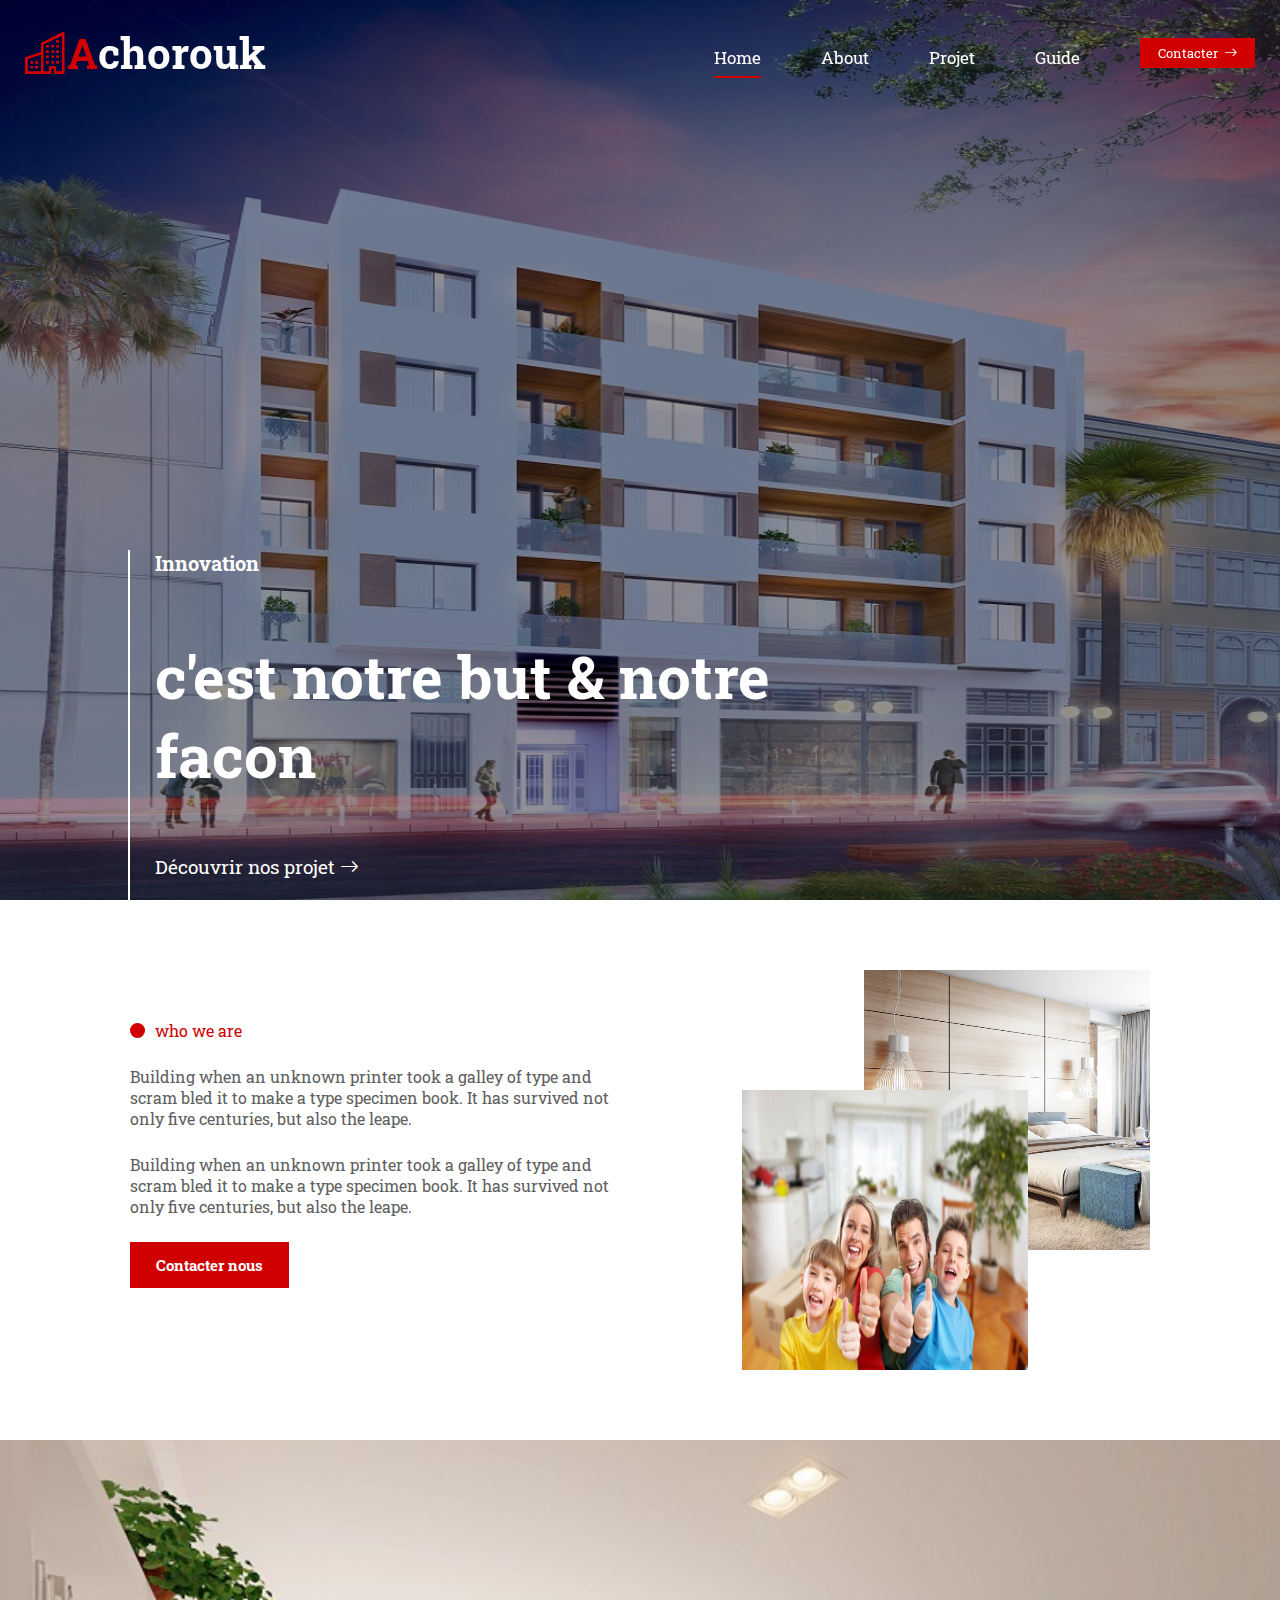
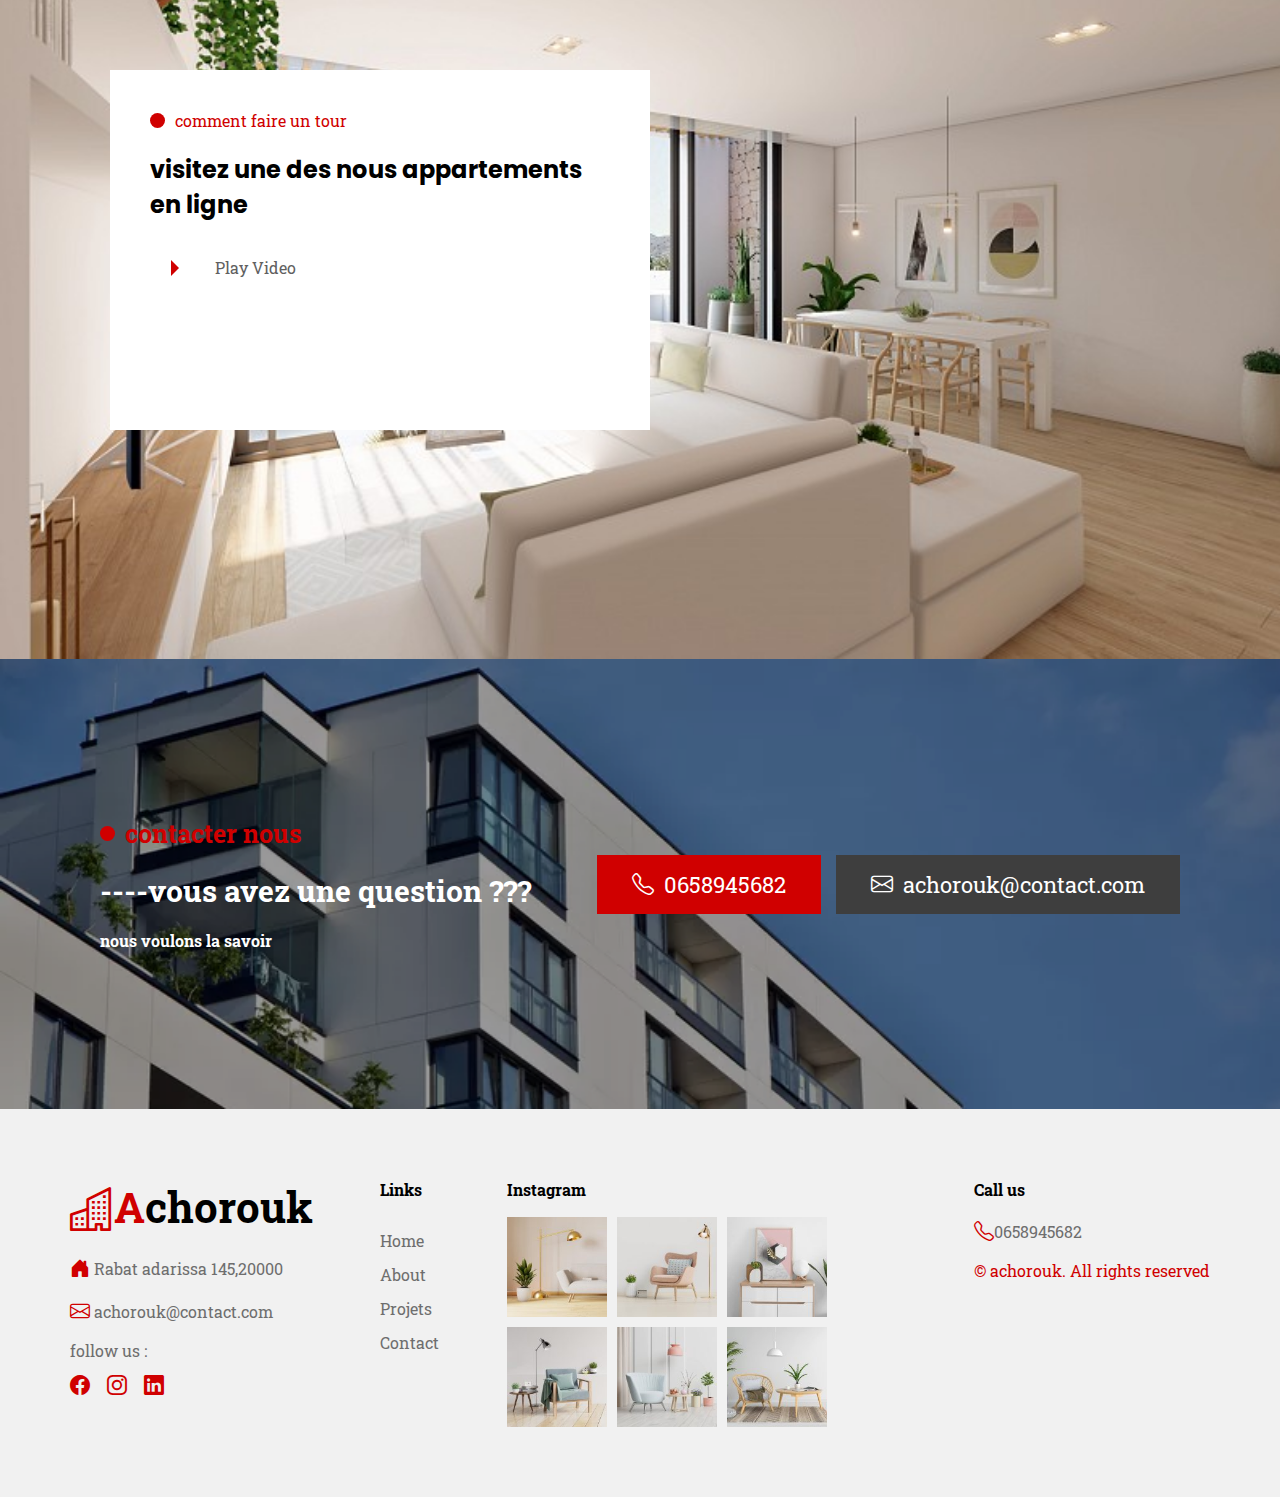
<file: index.html>
<!DOCTYPE html>
<html lang="en">
<head>
    <meta charset="UTF-8">
    <meta http-equiv="X-UA-Compatible" content="IE=edge">
    <meta name="viewport" content="width=device-width, initial-scale=1.0">
    <link rel="stylesheet" href="style.css">
    <script src="https://code.jquery.com/jquery-3.6.4.js" integrity="sha256-a9jBBRygX1Bh5lt8GZjXDzyOB+bWve9EiO7tROUtj/E=" crossorigin="anonymous"></script>
    <link rel="stylesheet" href="https://cdn.jsdelivr.net/npm/bootstrap-icons@1.10.4/font/bootstrap-icons.css">
    <link href="https://cdn.jsdelivr.net/npm/bootstrap@5.3.0-alpha3/dist/css/bootstrap.min.css" rel="stylesheet" integrity="sha384-KK94CHFLLe+nY2dmCWGMq91rCGa5gtU4mk92HdvYe+M/SXH301p5ILy+dN9+nJOZ" crossorigin="anonymous">
    <title>Home page</title>
</head>
<body>
    <section class="section section1">
        <header class="shadow">
            <i id="list_navbar" class="bi bi-list"></i>
            <i id="close_navbar" class="bi bi-x-lg"></i>
            <h2 id="logo"><i  class="bi logo_title bi-buildings"></i><span class="logo_title">A</span>chorouk</h2>
            <nav>
                <ul>
                    <li class="active"><a class="link_nav" href="index.html">Home</a></li>
                    <li class="link_nav"><a class="link_nav" href="about.html">About</a></li>
                    <li><a class="link_nav" href="projets.html">Projet</a></li>
                    <li><a class="link_nav" href="guide.html">Guide</a></li>
                </ul>
                <ul id="for_responsive_navbar">
                    <li class="active"><a class="link_nav" href="index.html">Home</a></li>
                    <li class="link_nav"><a class="link_nav" href="about.html">About</a></li>
                    <li><a class="link_nav" href="projets.html">Projet</a></li>
                    <li><a class="link_nav" href="guide.html">Guide</a></li>
                    <li><a class="link_nav" href="contact.html">Contact</a></li>
                </ul>
                <a  href="contact.html"><button id="contactBtn">Contacter <i class="bi bi-arrow-right"></i></button></a>
            </nav>
        </header>
        <div class="section1_content">
            <img src="imgs/back4.jpg"/>
            <div>
                <span class="title">Innovation</span>
                <h2 class="description">c'est notre but & notre facon</h2>
                <a class="link_projets" href="projets.html"><span>Découvrir nos projet</span><i class="bi bi-arrow-right"></i></a>
            </div>
        </div>
        <div class="section1_content">
            <img src="imgs/back2.jpg"/>
            <div>
                <span class="title">Confort</span>
                <h2 class="description">Votre confort est notre priorité</h2>
                <a class="link_projets" href="projets.html"><span>Découvrir nos projet</span><i class="bi bi-arrow-right"></i></a>
            </div>
        </div>
        <div class="section1_content">
            <img src="imgs/back3.webp"/>
            <div>
                <span class="title">Responsabilité</span>
                <h2 class="description">Votre confort est notre responsabilité</h2>
                <a class="link_projets"  href="projets.html"><span>Découvrir nos projet</span><i class="bi bi-arrow-right"></i></a>
            </div>
        </div>
    </section>
    <section class="section section2">
        <div class="left">
            <div class="title_paragraph"><div class="circle"></div> who we are</div>
            <p>
                Building when an unknown printer took a galley of type and scram bled it to make 
                a type specimen book.
                It has survived not only five centuries, but also the leape.
            </p>
            <p>
                Building when an unknown printer took a galley of type and scram bled it to make 
                a type specimen book.
                It has survived not only five centuries, but also the leape.
            </p>
            <a href="projets.html">Contacter nous</a>
        </div>
        <div class="right">
              <img src="imgs/inner_image_01.jpg" />
              <img  src="imgs/family2.jpg">
        </div>
    </section>
    <section class="section section3">    
        <i id="close_video" class="bi bi-x-lg"></i>
        <iframe id="video" src="https://www.youtube.com/embed/UFdxbgAruzE" ></iframe>
         <div class="box">
            <div class="title_paragraph"><div class="circle"></div> comment faire un tour</div> <br>
            <h2>visitez une des nous appartements en ligne</h2> <br>
            <div id="youtube_video" class="youtube_video">
                <div class="icon shadow"></div>
                <span>Play Video</span>
            </div>
         </div>
    </section>
    <section class="section section4">
         <div class="left">
            <div style="font-weight:bold; font-size:25px;" class="title_paragraph"><div class="circle"></div> contacter nous</div> <br>
            <h3>----vous avez une question ???</h3>
            <strong>nous voulons la savoir </strong>
         </div>
         <div class="right">
              <div><i class="bi bi-telephone"></i><span>0658945682</span></div>
              <div><i class="bi bi-envelope"></i><span>achorouk@contact.com</span></div>
         </div>
    </section>
    <section class="section section5">
        <div class="section5_part">
            <h2 id="logo"><i  class="bi logo_title bi-buildings"></i><span class="logo_title">A</span class="text-danger">chorouk</h2>
            <div>
                <i class="bi bi-house-door-fill"></i> <span>Rabat adarissa 145,20000</span>
            </div>
            <div>
                <i class="bi bi-envelope"></i> <span>achorouk@contact.com</span>
            </div>
            <div>
                <span>follow us :</span>
                <div class="social_media">
                    <a href="#"><i class="bi bi-facebook"></i></a>
                    <a href="#"><i class="bi bi-instagram"></i></a>
                    <a href="#"><i class="bi bi-linkedin"></i></a>
                </div>
            </div>
        </div>
        <div class="section5_part">
            <strong>Links</strong>
            <ul>
                <li><a href="#">Home</a></li>
                <li><a href="#">About</a></li>
                <li><a href="#">Projets</a></li>
                <li><a href="#">Contact</a></li>
            </ul>
        </div>
        <div class="section5_part">
            <strong>Instagram</strong>
            <div id="imgs">
                <img src="imgs/footer1.jpg">
                <img src="imgs/footer2.jpg"/>
                <img src="imgs/footer3.jpg">
                <img src="imgs/footer4.jpg">
                <img src="imgs/footer5.jpg">
                <img src="imgs/footer6.jpg">
            </div>
        </div>
        <div class="section5_part ">
            <strong>Call us</strong>
            <div><i class="bi bi-telephone m-2"></i><span>0658945682</span></div>
            
            <span style="color:#d00000;">© achorouk. All rights reserved</span>
        </div>
    </section>
  

    <script src="script.js"></script>
    <script src="https://cdn.jsdelivr.net/npm/bootstrap@5.3.0-alpha3/dist/js/bootstrap.bundle.min.js" integrity="sha384-ENjdO4Dr2bkBIFxQpeoTz1HIcje39Wm4jDKdf19U8gI4ddQ3GYNS7NTKfAdVQSZe" crossorigin="anonymous"></script>
</body>
</html>
</file>
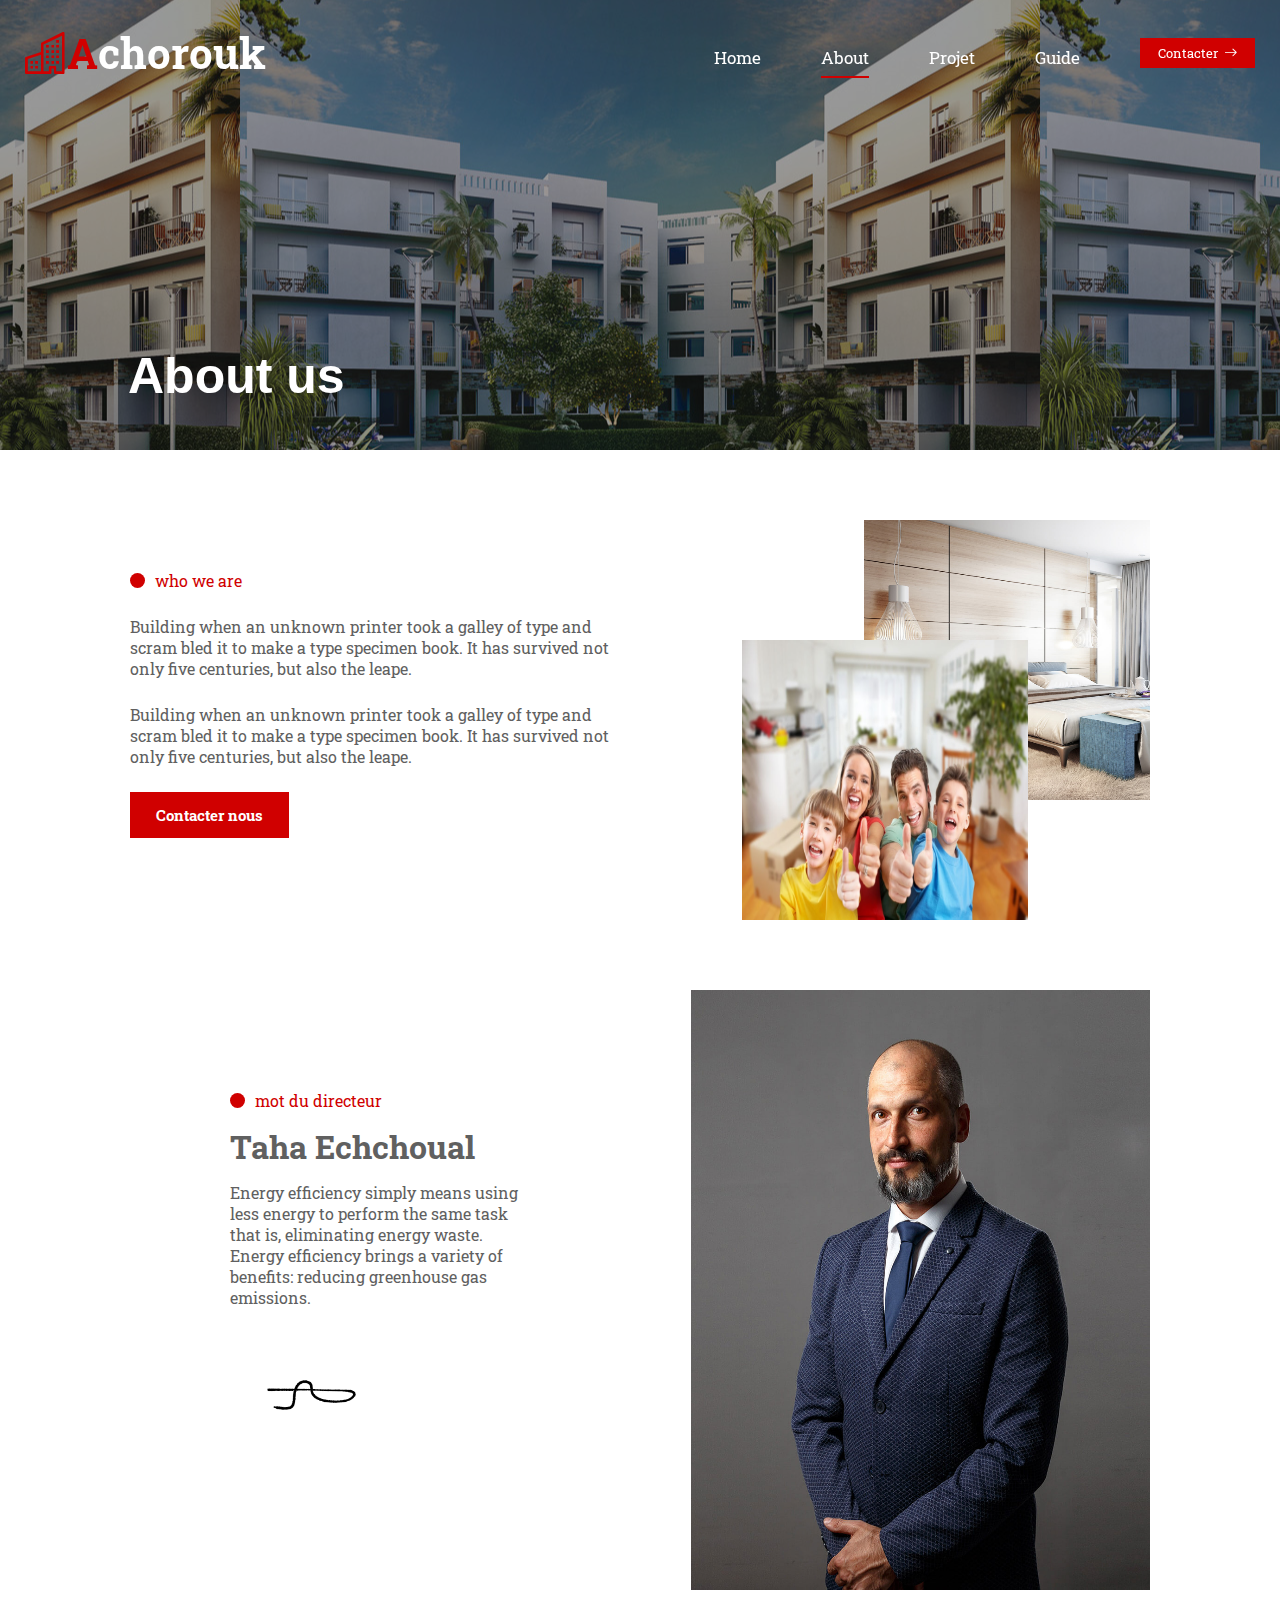
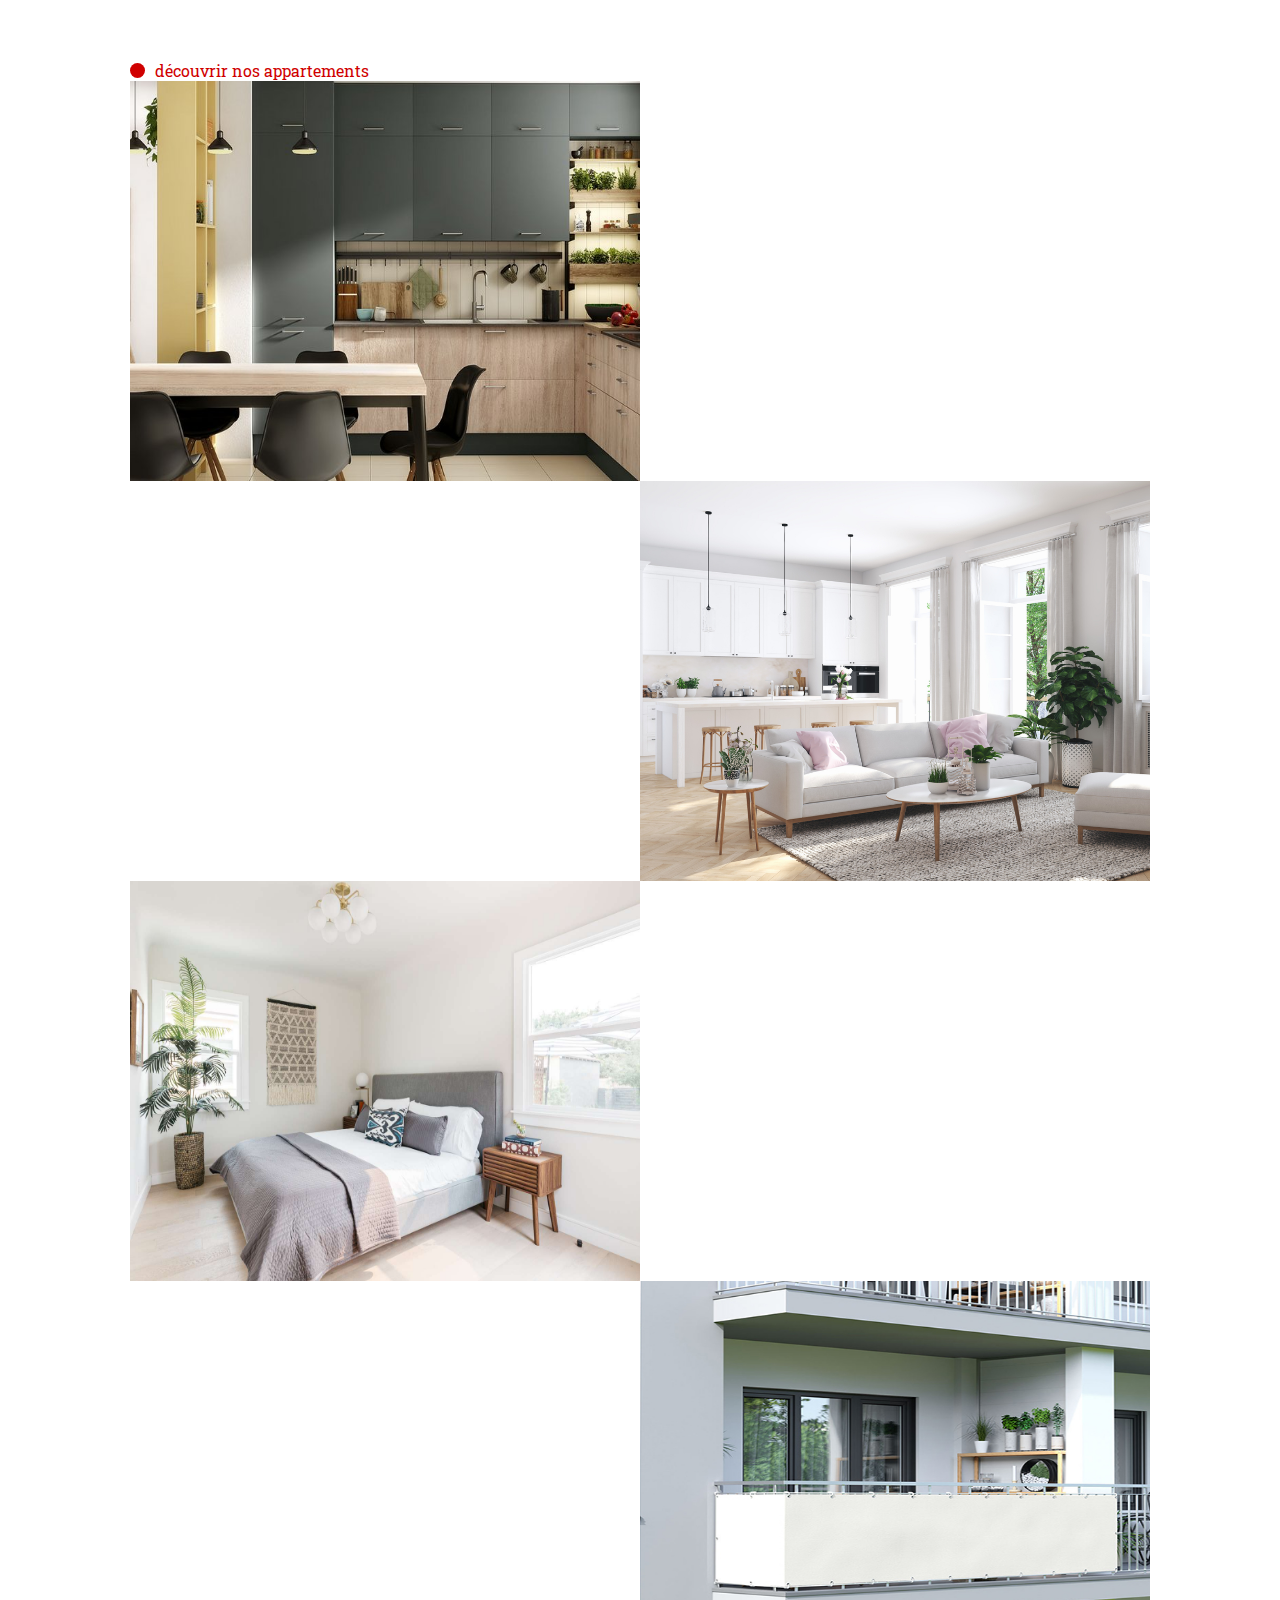
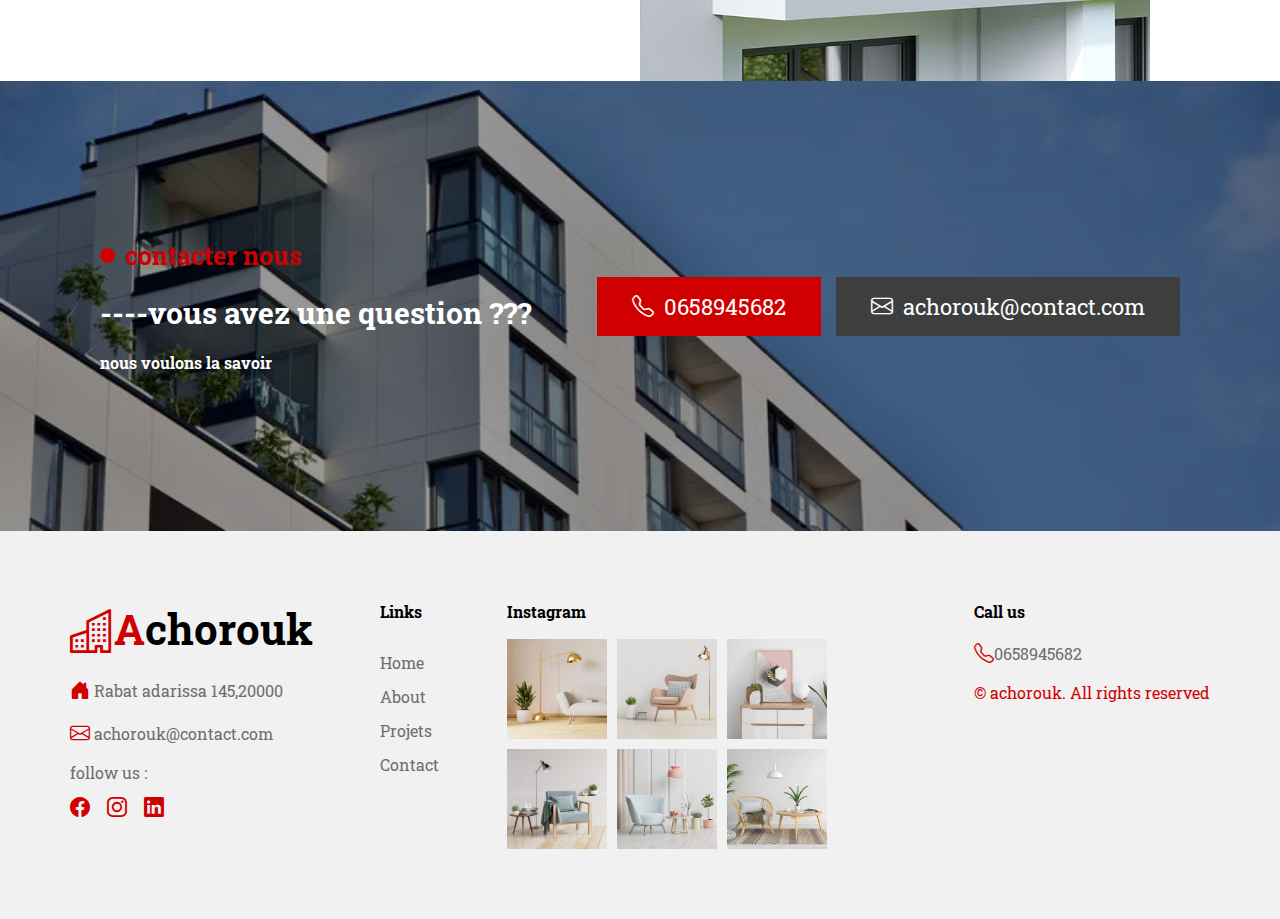
<file: about.html>
<!DOCTYPE html>
<html lang="en">
<head>
    <meta charset="UTF-8">
    <meta http-equiv="X-UA-Compatible" content="IE=edge">
    <meta name="viewport" content="width=device-width, initial-scale=1.0">
    <link rel="stylesheet" href="style.css">
    <link rel="stylesheet" href="about.css">

    <script src="https://code.jquery.com/jquery-3.6.4.js" integrity="sha256-a9jBBRygX1Bh5lt8GZjXDzyOB+bWve9EiO7tROUtj/E=" crossorigin="anonymous"></script>
    <link rel="stylesheet" href="https://cdn.jsdelivr.net/npm/bootstrap-icons@1.10.4/font/bootstrap-icons.css">
    <link href="https://cdn.jsdelivr.net/npm/bootstrap@5.3.0-alpha3/dist/css/bootstrap.min.css" rel="stylesheet" integrity="sha384-KK94CHFLLe+nY2dmCWGMq91rCGa5gtU4mk92HdvYe+M/SXH301p5ILy+dN9+nJOZ" crossorigin="anonymous">
    <title>Home page</title>
</head>
<body>
    <section class="section section1_about">
        <header class="shadow">
            <i id="list_navbar" class="bi bi-list"></i>
            <i id="close_navbar" class="bi bi-x-lg"></i>
            <h2 id="logo"><i  class="bi logo_title bi-buildings"></i><span class="logo_title">A</span>chorouk</h2>
            <nav>
                <ul>
                    <li class="link_nav"><a class="link_nav" href="index.html">Home</a></li>
                    <li class="link_nav active"><a class="link_nav" href="about.html">About</a></li>
                    <li><a class="link_nav" href="projets.html">Projet</a></li>
                    <li><a class="link_nav" href="guide.html">Guide</a></li>
                </ul>
                <ul id="for_responsive_navbar">
                    <li class="link_nav"><a class="link_nav" href="index.html">Home</a></li>
                    <li class="link_nav active"><a class="link_nav" href="about.html">About</a></li>
                    <li><a class="link_nav" href="projets.html">Projet</a></li>
                    <li><a class="link_nav" href="guide.html">Guide</a></li>
                    <li><a class="link_nav" href="contact.html">Contact</a></li>
                </ul>
                <a  href="contact.html"><button id="contactBtn">Contacter <i class="bi bi-arrow-right"></i></button></a>
            </nav>
        </header>
        <h1 class="title_page">About us </h1>
    </section>
    <section class="section section2">
        <div class="left">
            <div class="title_paragraph"><div class="circle"></div> who we are</div>
            <p>
                Building when an unknown printer took a galley of type and scram bled it to make 
                a type specimen book.
                It has survived not only five centuries, but also the leape.
            </p>
            <p>
                Building when an unknown printer took a galley of type and scram bled it to make 
                a type specimen book.
                It has survived not only five centuries, but also the leape.
            </p>
            <a href="projets.html">Contacter nous</a>
        </div>
        <div class="right">
              <img src="imgs/inner_image_01.jpg" />
              <img  src="imgs/family2.jpg">
        </div>
    </section>

    <section class="section section3_about">
        <div class="section3_about_left">
            <div class="title_paragraph"><div class="circle"></div> mot du directeur</div>
            <h1>Taha Echchoual</h1>
            <p>
                Energy efficiency simply means using less energy to perform the same task  that is,
                eliminating energy waste. Energy efficiency brings a variety of benefits: reducing greenhouse gas emissions.
            </p>
            <img src="imgs/signature.png">
            <a class="link_projets text-dark" href="projets.html"><span>Découvrir nos projet</span><i class="bi bi-arrow-right"></i></a>
        </div>
        <div class="section3_about_right">
            <img src="imgs/inner_team_01.jpg" />
        </div>
    </section>
  
    <section class="section_images_about mb-5">
        <div class="title_paragraph mb-5"><div class="circle"></div> découvrir nos appartements</div>
        <div class="list_images_about">
             <img src="imgs/cuisine.jpg"/>
             <img style="transform:translateX(100%);" src="imgs/salon.jpg">
             <img src="imgs/room.jpg">
             <img style="transform:translateX(100%);" src="imgs/balcon.jpg">
        </div>

    </section>

    <section class="section section4">
         <div class="left">
            <div style="font-weight:bold; font-size:25px;" class="title_paragraph"><div class="circle"></div> contacter nous</div> <br>
            <h3>----vous avez une question ???</h3>
            <strong>nous voulons la savoir </strong>
         </div>
         <div class="right">
              <div><i class="bi bi-telephone"></i><span>0658945682</span></div>
              <div><i class="bi bi-envelope"></i><span>achorouk@contact.com</span></div>
         </div>
    </section>
    <section class="section section5">
        <div class="section5_part">
            <h2 id="logo"><i  class="bi logo_title bi-buildings"></i><span class="logo_title">A</span class="text-danger">chorouk</h2>
            <div>
                <i class="bi bi-house-door-fill"></i> <span>Rabat adarissa 145,20000</span>
            </div>
            <div>
                <i class="bi bi-envelope"></i> <span>achorouk@contact.com</span>
            </div>
            <div>
                <span>follow us :</span>
                <div class="social_media">
                    <a href="#"><i class="bi bi-facebook"></i></a>
                    <a href="#"><i class="bi bi-instagram"></i></a>
                    <a href="#"><i class="bi bi-linkedin"></i></a>
                </div>
            </div>
        </div>
        <div class="section5_part">
            <strong>Links</strong>
            <ul>
                <li><a href="#">Home</a></li>
                <li><a href="#">About</a></li>
                <li><a href="#">Projets</a></li>
                <li><a href="#">Contact</a></li>
            </ul>
        </div>
        <div class="section5_part">
            <strong>Instagram</strong>
            <div id="imgs">
                <img src="imgs/footer1.jpg">
                <img src="imgs/footer2.jpg"/>
                <img src="imgs/footer3.jpg">
                <img src="imgs/footer4.jpg">
                <img src="imgs/footer5.jpg">
                <img src="imgs/footer6.jpg">
            </div>
        </div>
        <div class="section5_part ">
            <strong>Call us</strong>
            <div><i class="bi bi-telephone m-2"></i><span>0658945682</span></div>
            
            <span style="color:#d00000;">© achorouk. All rights reserved</span>
        </div>
    </section>
  

    <script src="script.js"></script>
    <script src="https://cdn.jsdelivr.net/npm/bootstrap@5.3.0-alpha3/dist/js/bootstrap.bundle.min.js" integrity="sha384-ENjdO4Dr2bkBIFxQpeoTz1HIcje39Wm4jDKdf19U8gI4ddQ3GYNS7NTKfAdVQSZe" crossorigin="anonymous"></script>
</body>
</html>
</file>
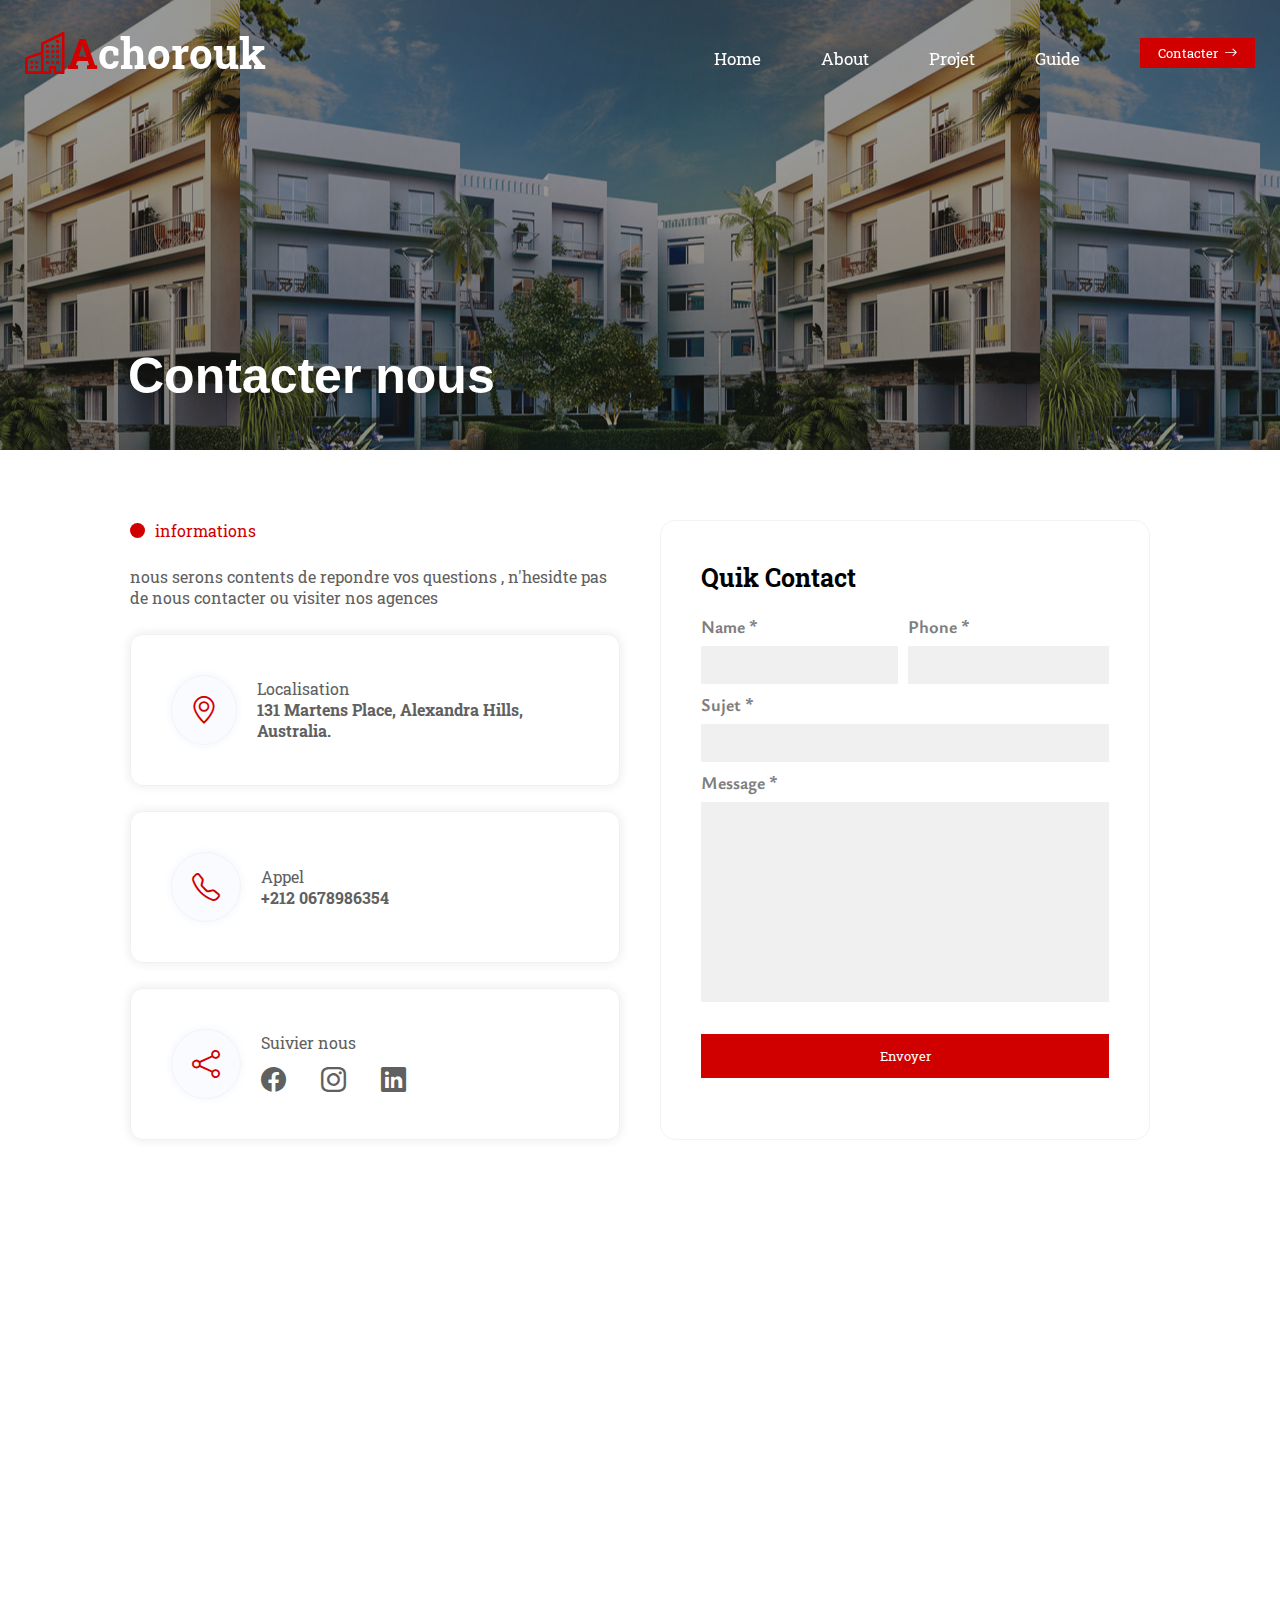
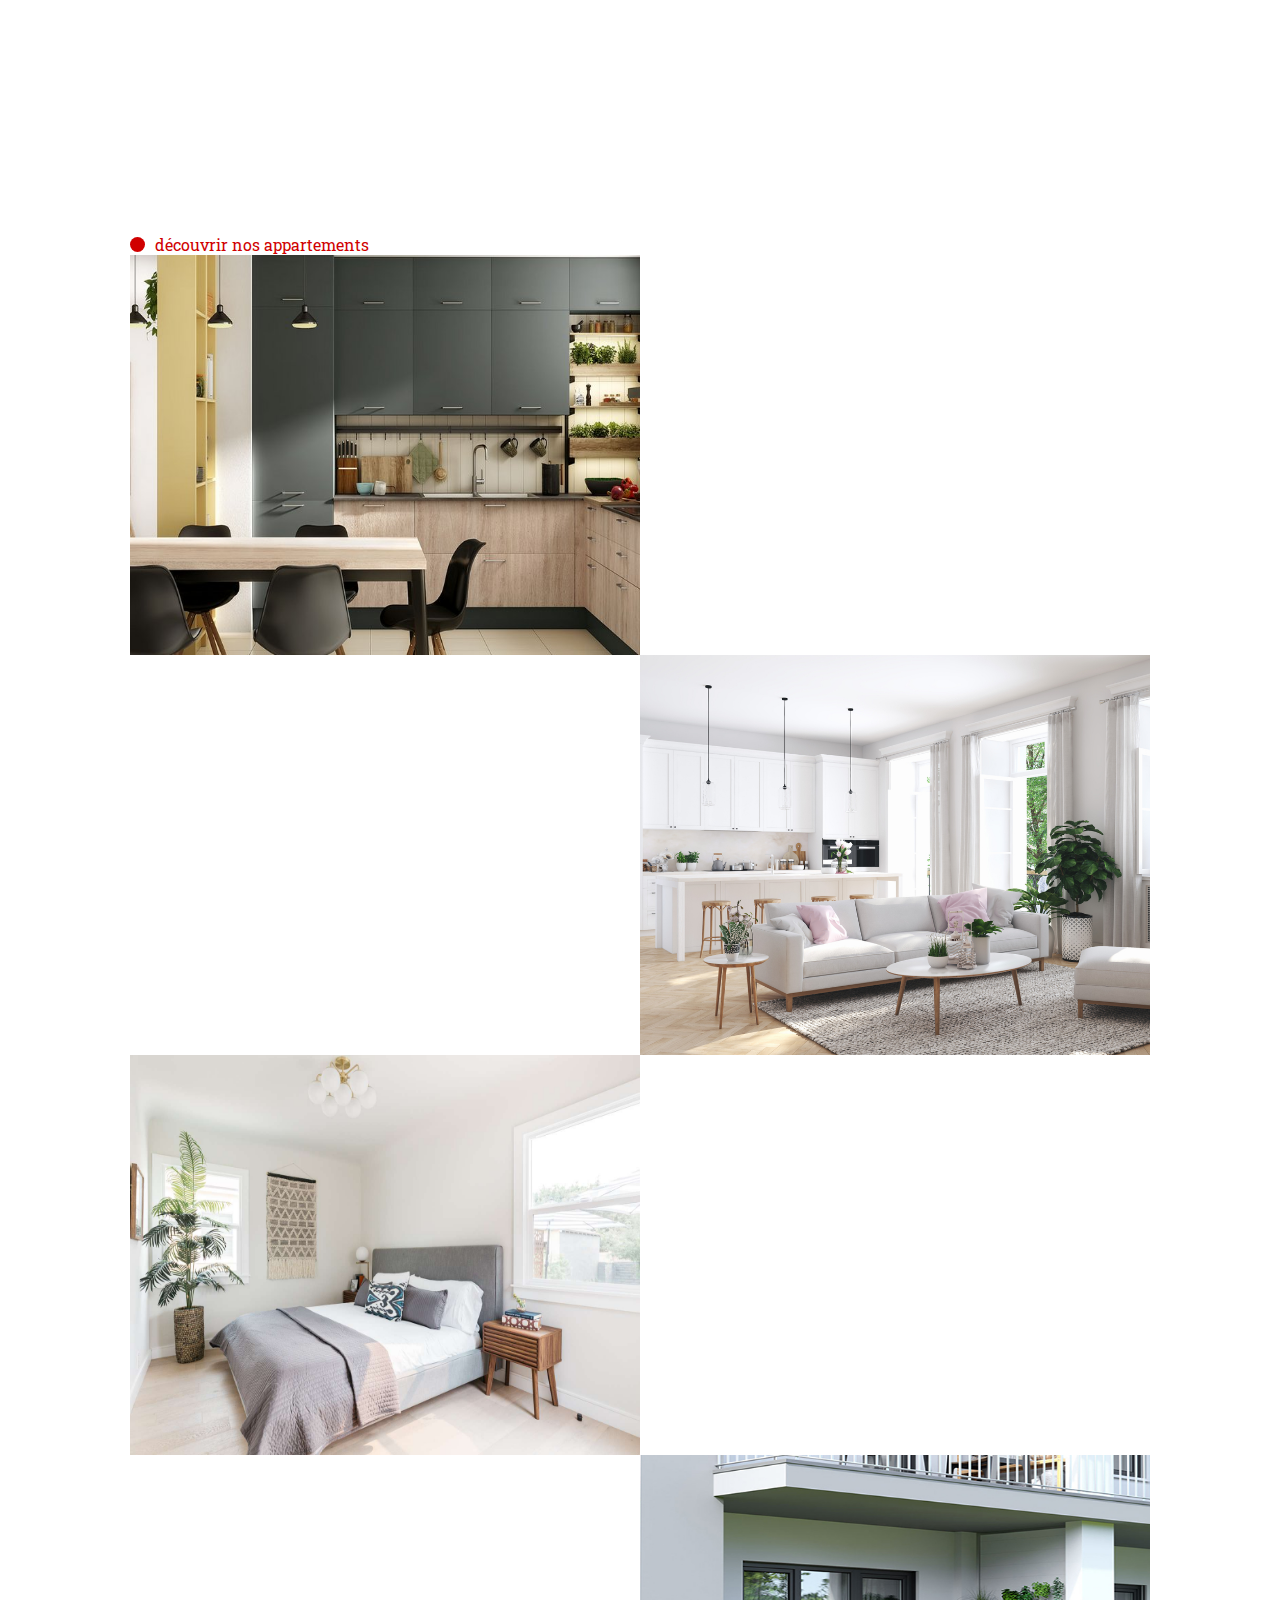
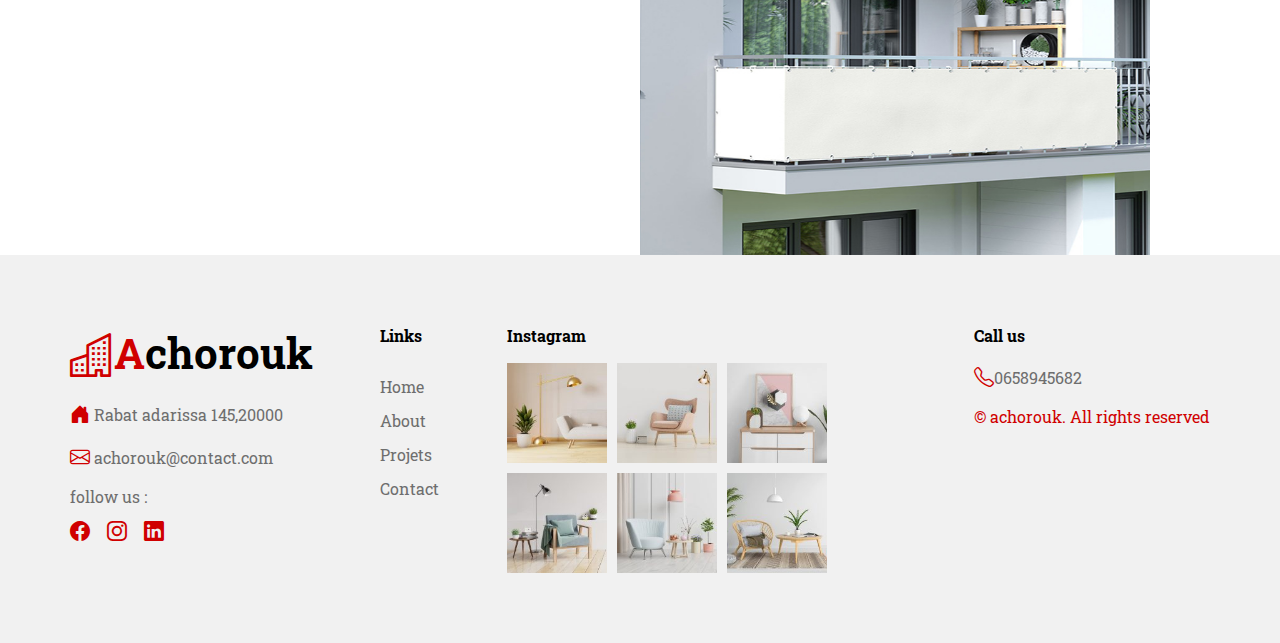
<file: contact.html>
<!DOCTYPE html>
<html lang="en">
<head>
    <meta charset="UTF-8">
    <meta http-equiv="X-UA-Compatible" content="IE=edge">
    <meta name="viewport" content="width=device-width, initial-scale=1.0">
    <link rel="stylesheet" href="style.css">
    <link rel="stylesheet" href="contact.css">
    <link rel="stylesheet" href="about.css">

    <script src="https://code.jquery.com/jquery-3.6.4.js" integrity="sha256-a9jBBRygX1Bh5lt8GZjXDzyOB+bWve9EiO7tROUtj/E=" crossorigin="anonymous"></script>
    <link rel="stylesheet" href="https://cdn.jsdelivr.net/npm/bootstrap-icons@1.10.4/font/bootstrap-icons.css">
    <link href="https://cdn.jsdelivr.net/npm/bootstrap@5.3.0-alpha3/dist/css/bootstrap.min.css" rel="stylesheet" integrity="sha384-KK94CHFLLe+nY2dmCWGMq91rCGa5gtU4mk92HdvYe+M/SXH301p5ILy+dN9+nJOZ" crossorigin="anonymous">
    <title>Home page</title>
</head>
<body>
    <section class="section section1_contact">
        <header class="shadow">
            <i id="list_navbar" class="bi bi-list"></i>
            <i id="close_navbar" class="bi bi-x-lg"></i>
            <h2 id="logo"><i  class="bi logo_title bi-buildings"></i><span class="logo_title">A</span>chorouk</h2>
            <nav>
                <ul>
                    <li class="link_nav"><a class="link_nav" href="index.html">Home</a></li>
                    <li class="link_nav"><a class="link_nav" href="about.html">About</a></li>
                    <li><a class="link_nav" href="projets.html">Projet</a></li>
                    <li><a class="link_nav" href="guide.html">Guide</a></li>
                </ul>
                <ul id="for_responsive_navbar">
                    <li class="link_nav"><a class="link_nav" href="index.html">Home</a></li>
                    <li class="link_nav"><a class="link_nav" href="about.html">About</a></li>
                    <li><a class="link_nav" href="projets.html">Projet</a></li>
                    <li><a class="link_nav" href="guide.html">Guide</a></li>
                    <li><a class="link_nav active" href="contact.html">Contact</a></li>
                </ul>
                <a  href="contact.html"><button id="contactBtn">Contacter <i class="bi bi-arrow-right"></i></button></a>
            </nav>
        </header>
        <h1 class="title_page">Contacter nous </h1>
    </section>
  
    <section class="section section2_contact">
         <div class="left">
            <div  class="title_paragraph"><div class="circle"></div> informations</div> 
            <p>nous serons contents de repondre vos questions , n'hesidte pas de nous contacter ou visiter nos agences</p>
            <div class="box_info">
                <i class="bi icon_title bi-geo-alt"></i>
                <div>
                    <span class="title_box_info">Localisation</span> <br> 
                    <strong>131 Martens Place, Alexandra Hills, Australia.</strong>
                </div>
            </div>
            <div class="box_info">
                <i class="bi icon_title bi-telephone"></i>
                <div>
                    <span class="title_box_info">Appel</span> <br> 
                    <strong>+212 0678986354</strong>
                </div>
            </div>
            <div class="box_info">
                <i class="bi icon_title bi-share"></i>
                <div>
                    <span class="title_box_info">Suivier nous</span> <br> 
                    <div class="social_media">
                        <a href="#"><i class="bi bi-facebook"></i></a>
                        <a href="#"><i class="bi bi-instagram"></i></a>
                        <a href="#"><i class="bi bi-linkedin"></i></a>
                    </div>
                </div>
            </div>

         </div>
         <div class="right shadow-lg">
             <form action="">
                <strong>Quik Contact</strong>
                <div class="inputs">
                    <div>
                        <label for="name">Name *</label>
                        <input id="name" name="name" type="text">
                    </div>
                    <div>
                        <label for="name">Phone *</label>
                        <input id="phone" name="phone" type="text">
                    </div>
                </div>
                <div>
                    <label for="sujet">Sujet *</label>
                    <input id="sujet" name="sujet" type="text">
                </div>
                <div>
                    <label for="message">Message *</label>
                    <textarea name="message" id="message" ></textarea>
                </div>
                <button id="sendBtn">Envoyer</button>
             </form>
         </div>
    </section>

    <section class="section section_localisation_contact">
        <iframe src="https://www.google.com/maps/embed?pb=!1m18!1m12!1m3!1d6647.256569024881!2d-7.500765309064213!3d33.588999280785174!2m3!1f0!2f0!3f0!3m2!1i1024!2i768!4f13.1!3m3!1m2!1s0xda7cb3c52a851b9%3A0x7e359765c98e5a48!2sAnassi%2C%20Casablanca!5e0!3m2!1sfr!2sma!4v1682500340204!5m2!1sfr!2sma" width="100%" height="550" style="border:0;" allowfullscreen="" loading="lazy" referrerpolicy="no-referrer-when-downgrade"></iframe>

    </section>
    <section class="section_images_about mb-5">
        <div class="title_paragraph mb-5"><div class="circle"></div> découvrir nos appartements</div>
        <div class="list_images_about">
             <img src="imgs/cuisine.jpg"/>
             <img style="transform:translateX(100%);" src="imgs/salon.jpg">
             <img src="imgs/room.jpg">
             <img style="transform:translateX(100%);" src="imgs/balcon.jpg">
        </div>
    </section>

    <section class="section section5">
        <div class="section5_part">
            <h2 id="logo"><i  class="bi logo_title bi-buildings"></i><span class="logo_title">A</span class="text-danger">chorouk</h2>
            <div>
                <i class="bi bi-house-door-fill"></i> <span>Rabat adarissa 145,20000</span>
            </div>
            <div>
                <i class="bi bi-envelope"></i> <span>achorouk@contact.com</span>
            </div>
            <div>
                <span>follow us :</span>
                <div class="social_media">
                    <a href="#"><i class="bi bi-facebook"></i></a>
                    <a href="#"><i class="bi bi-instagram"></i></a>
                    <a href="#"><i class="bi bi-linkedin"></i></a>
                </div>
            </div>
        </div>
        <div class="section5_part">
            <strong>Links</strong>
            <ul>
                <li><a href="#">Home</a></li>
                <li><a href="#">About</a></li>
                <li><a href="#">Projets</a></li>
                <li><a href="#">Contact</a></li>
            </ul>
        </div>
        <div class="section5_part">
            <strong>Instagram</strong>
            <div id="imgs">
                <img src="imgs/footer1.jpg">
                <img src="imgs/footer2.jpg"/>
                <img src="imgs/footer3.jpg">
                <img src="imgs/footer4.jpg">
                <img src="imgs/footer5.jpg">
                <img src="imgs/footer6.jpg">
            </div>
        </div>
        <div class="section5_part ">
            <strong>Call us</strong>
            <div><i class="bi bi-telephone m-2"></i><span>0658945682</span></div>
            
            <span style="color:#d00000;">© achorouk. All rights reserved</span>
        </div>
    </section>
  

    <script src="script.js"></script>
    <script src="https://cdn.jsdelivr.net/npm/bootstrap@5.3.0-alpha3/dist/js/bootstrap.bundle.min.js" integrity="sha384-ENjdO4Dr2bkBIFxQpeoTz1HIcje39Wm4jDKdf19U8gI4ddQ3GYNS7NTKfAdVQSZe" crossorigin="anonymous"></script>
</body>
</html>
</file>
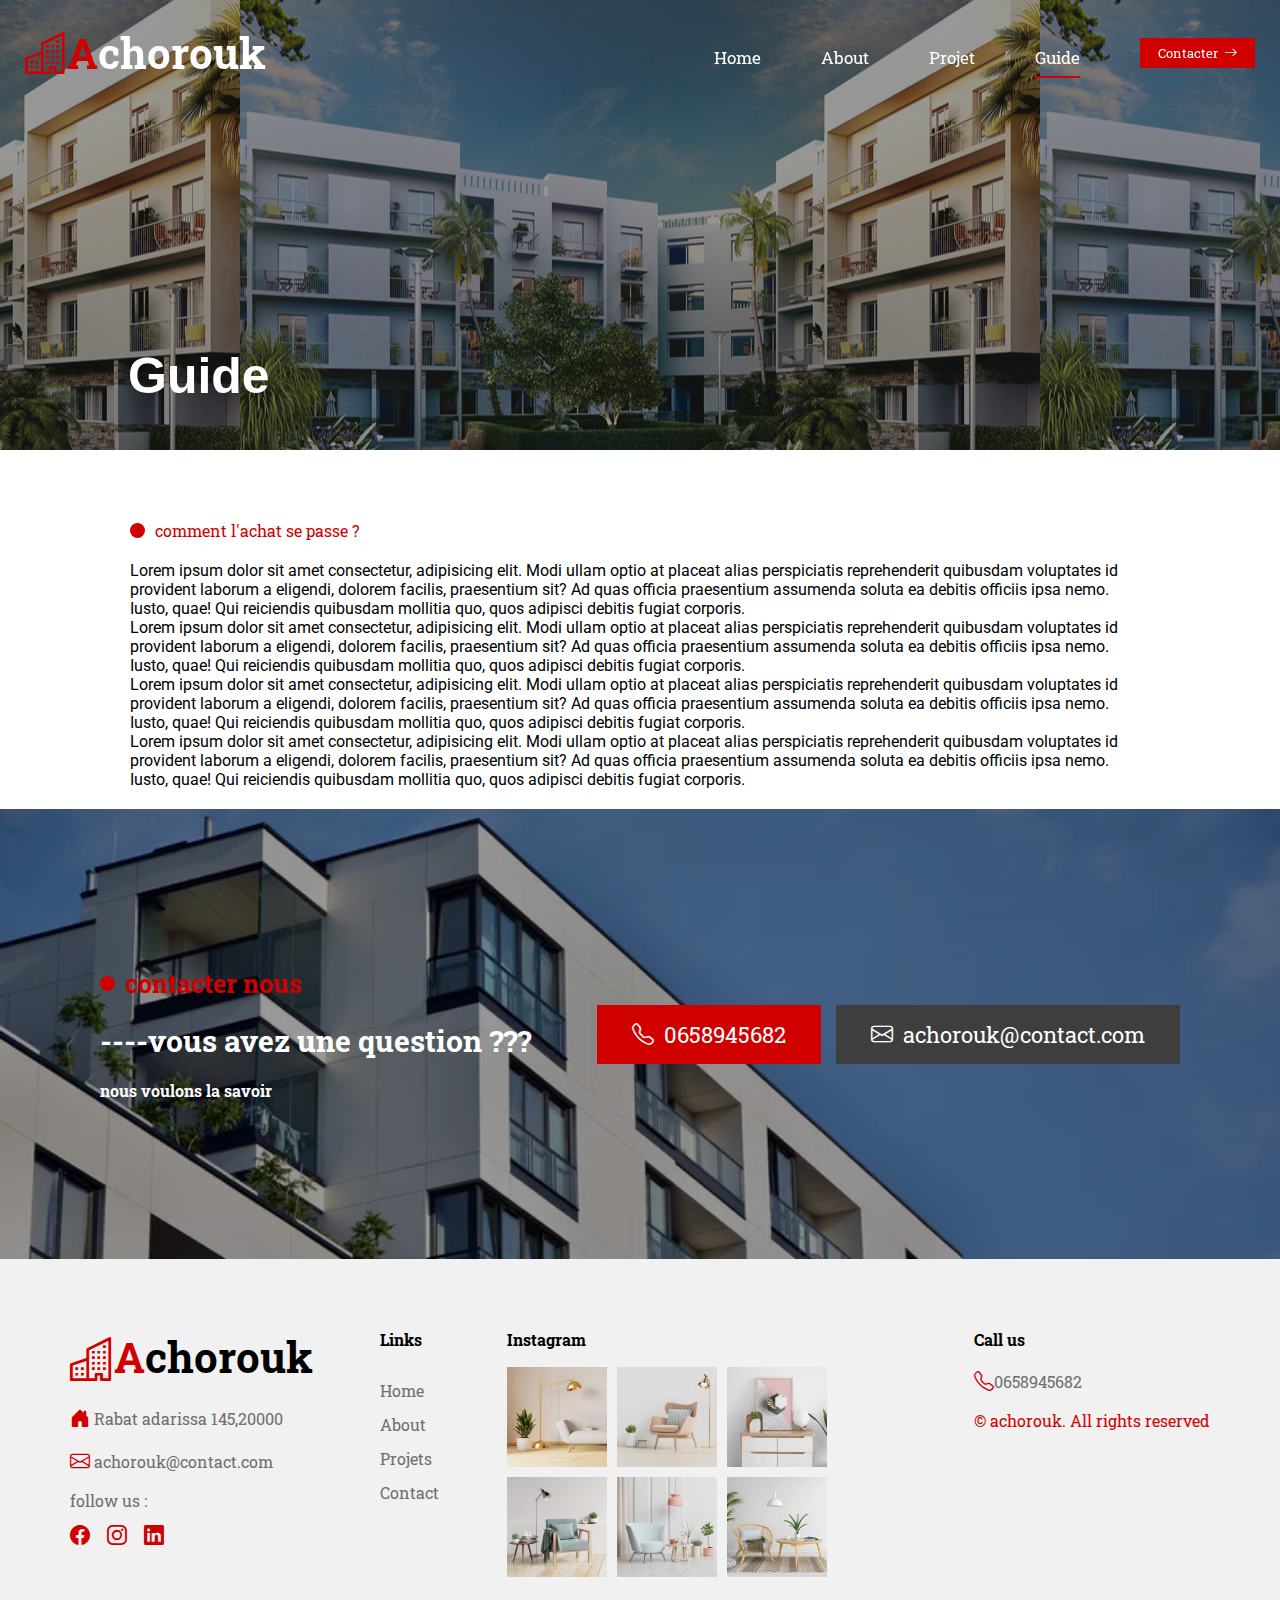
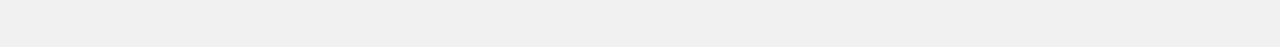
<file: guide.html>
<!DOCTYPE html>
<html lang="en">
<head>
    <meta charset="UTF-8">
    <meta http-equiv="X-UA-Compatible" content="IE=edge">
    <meta name="viewport" content="width=device-width, initial-scale=1.0">
    <link rel="stylesheet" href="style.css">
    <link rel="stylesheet" href="contact.css">
    <link rel="stylesheet" href="about.css">
    <link rel="stylesheet" href="guide.css">

    <script src="https://code.jquery.com/jquery-3.6.4.js" integrity="sha256-a9jBBRygX1Bh5lt8GZjXDzyOB+bWve9EiO7tROUtj/E=" crossorigin="anonymous"></script>
    <link rel="stylesheet" href="https://cdn.jsdelivr.net/npm/bootstrap-icons@1.10.4/font/bootstrap-icons.css">
    <link href="https://cdn.jsdelivr.net/npm/bootstrap@5.3.0-alpha3/dist/css/bootstrap.min.css" rel="stylesheet" integrity="sha384-KK94CHFLLe+nY2dmCWGMq91rCGa5gtU4mk92HdvYe+M/SXH301p5ILy+dN9+nJOZ" crossorigin="anonymous">
    <title>Home page</title>
</head>
<body>
    <section class="section section1_contact">
        <header class="shadow">
            <i id="list_navbar" class="bi bi-list"></i>
            <i id="close_navbar" class="bi bi-x-lg"></i>
            <h2 id="logo"><i  class="bi logo_title bi-buildings"></i><span class="logo_title">A</span>chorouk</h2>
            <nav>
                <ul>
                    <li class="link_nav"><a class="link_nav" href="index.html">Home</a></li>
                    <li class="link_nav"><a class="link_nav" href="about.html">About</a></li>
                    <li><a class="link_nav" href="projets.html">Projet</a></li>
                    <li class="active"><a  href="guide.html">Guide</a></li>
                </ul>
                <ul id="for_responsive_navbar">
                    <li class="link_nav"><a class="link_nav" href="index.html">Home</a></li>
                    <li class="link_nav"><a class="link_nav" href="about.html">About</a></li>
                    <li><a class="link_nav" href="projets.html">Projet</a></li>
                    <li><a class="link_nav active" href="guide.html">Guide</a></li>
                    <li><a class="link_nav active" href="contact.html">Contact</a></li>
                </ul>
                <a  href="contact.html"><button id="contactBtn">Contacter <i class="bi bi-arrow-right"></i></button></a>
            </nav>
        </header>
        <h1 class="title_page">Guide </h1>
    </section>
  
    <section class="section section2_guide">
        <div class="title_paragraph"><div class="circle"></div> comment l'achat se passe ?</div>
        <div id="paragraphs">
            <p>
                Lorem ipsum dolor sit amet consectetur, adipisicing elit. Modi ullam optio at 
                placeat alias perspiciatis reprehenderit quibusdam voluptates id provident laborum a eligendi,
                dolorem facilis, praesentium sit? Ad quas officia praesentium assumenda soluta ea debitis officiis
                ipsa nemo. Iusto, quae! Qui reiciendis
                quibusdam mollitia quo, quos adipisci debitis fugiat corporis.
            </p>
            <p>
                Lorem ipsum dolor sit amet consectetur, adipisicing elit. Modi ullam optio at 
                placeat alias perspiciatis reprehenderit quibusdam voluptates id provident laborum a eligendi,
                dolorem facilis, praesentium sit? Ad quas officia praesentium assumenda soluta ea debitis officiis
                ipsa nemo. Iusto, quae! Qui reiciendis
                quibusdam mollitia quo, quos adipisci debitis fugiat corporis.
            </p>
            <p>
                Lorem ipsum dolor sit amet consectetur, adipisicing elit. Modi ullam optio at 
                placeat alias perspiciatis reprehenderit quibusdam voluptates id provident laborum a eligendi,
                dolorem facilis, praesentium sit? Ad quas officia praesentium assumenda soluta ea debitis officiis
                ipsa nemo. Iusto, quae! Qui reiciendis
                quibusdam mollitia quo, quos adipisci debitis fugiat corporis.
            </p>
            <p>
                Lorem ipsum dolor sit amet consectetur, adipisicing elit. Modi ullam optio at 
                placeat alias perspiciatis reprehenderit quibusdam voluptates id provident laborum a eligendi,
                dolorem facilis, praesentium sit? Ad quas officia praesentium assumenda soluta ea debitis officiis
                ipsa nemo. Iusto, quae! Qui reiciendis
                quibusdam mollitia quo, quos adipisci debitis fugiat corporis.
            </p>
        </div>
    </section>

    <section class="section section4">
        <div class="left">
           <div style="font-weight:bold; font-size:25px;" class="title_paragraph"><div class="circle"></div> contacter nous</div> <br>
           <h3>----vous avez une question ???</h3>
           <strong>nous voulons la savoir </strong>
        </div>
        <div class="right">
             <div><i class="bi bi-telephone"></i><span>0658945682</span></div>
             <div><i class="bi bi-envelope"></i><span>achorouk@contact.com</span></div>
        </div>
   </section>

   
    <section class="section section5">
        <div class="section5_part">
            <h2 id="logo"><i  class="bi logo_title bi-buildings"></i><span class="logo_title">A</span class="text-danger">chorouk</h2>
            <div>
                <i class="bi bi-house-door-fill"></i> <span>Rabat adarissa 145,20000</span>
            </div>
            <div>
                <i class="bi bi-envelope"></i> <span>achorouk@contact.com</span>
            </div>
            <div>
                <span>follow us :</span>
                <div class="social_media">
                    <a href="#"><i class="bi bi-facebook"></i></a>
                    <a href="#"><i class="bi bi-instagram"></i></a>
                    <a href="#"><i class="bi bi-linkedin"></i></a>
                </div>
            </div>
        </div>
        <div class="section5_part">
            <strong>Links</strong>
            <ul>
                <li><a href="#">Home</a></li>
                <li><a href="#">About</a></li>
                <li><a href="#">Projets</a></li>
                <li><a href="#">Contact</a></li>
            </ul>
        </div>
        <div class="section5_part">
            <strong>Instagram</strong>
            <div id="imgs">
                <img src="imgs/footer1.jpg">
                <img src="imgs/footer2.jpg"/>
                <img src="imgs/footer3.jpg">
                <img src="imgs/footer4.jpg">
                <img src="imgs/footer5.jpg">
                <img src="imgs/footer6.jpg">
            </div>
        </div>
        <div class="section5_part ">
            <strong>Call us</strong>
            <div><i class="bi bi-telephone m-2"></i><span>0658945682</span></div>
            
            <span style="color:#d00000;">© achorouk. All rights reserved</span>
        </div>
    </section>
  

    <script src="script.js"></script>
    <script src="https://cdn.jsdelivr.net/npm/bootstrap@5.3.0-alpha3/dist/js/bootstrap.bundle.min.js" integrity="sha384-ENjdO4Dr2bkBIFxQpeoTz1HIcje39Wm4jDKdf19U8gI4ddQ3GYNS7NTKfAdVQSZe" crossorigin="anonymous"></script>
</body>
</html>
</file>
<file: style.css>
@import url('https://fonts.googleapis.com/css2?family=Courier+Prime:ital@1&family=Roboto+Slab&display=swap');
@import url('https://fonts.googleapis.com/css2?family=Poppins&display=swap');
*{
    margin:0; padding:0; box-sizing:border-box;
    /* font-family:"IBM Plex Sans",Arial,Helvetica,sans-serif; */
    font-family: 'Roboto Slab', serif;
}
.title_page{
    position:absolute; bottom:10%; left:10%; color:#ffffff;
    font-family: Arial, Helvetica, sans-serif; font-size:50px;
    font-weight:bold;
}
.circle{
    width:15px; height:15px; border-radius:50%; background-color:#d00000;
}
.link_projets{
    text-decoration:none; color:white; display:flex; align-items:center; gap:5px ;
    font-family: 'Courier Prime', monospace; font-size:19px;  
}
.link_projets span,i{
    transition:all 0.4s; 
}
.link_projets:hover span{
    transform:translateX(50px); color:#d00000;
}
.link_projets:hover i{
    transform:translateX(-165px); color:#d00000;
}
.title_paragraph{
    display:flex; gap:10px; align-items:center; color:#d00000;
}
/* navbar  #7ca6e4*/ 
#logo{
    display:flex; font-size:42px; color:white;
}
#logo span,#logo i{
     color:#d00000; 
}
header{
    display:flex; justify-content:space-between;
    padding:25px; align-items:center; position:fixed; width:100%;
    top:0; left:0; transition:all 0.4s; z-index:10000; 
    
}
header nav{
    display:flex; gap:60px; align-items:center;
}
header nav ul{
    display:flex; gap:60px; 
    padding-top:12px;
}
header nav ul li a{
    text-decoration:none; color:rgb(255, 255, 255); font-size:17px; 
    padding-bottom:7px;  display:block; 
}
header nav ul li{
    list-style-type:none;
    position: relative;
    overflow:hidden; padding-top:6px;
}
header nav ul li::before{ 
    content:""; position:absolute; width:100%; height:1.8px; background-color:#d00000;
    bottom:0%; left:-100%; transition:all 0.3s; 
}
header nav ul li:hover::before {
   left:0%;
}
header nav a{
    text-decoration:none;
}
header nav #contactBtn{
    color:white; padding:6px 18px; border:none; background-color:#d00000;
    display:flex; gap:6px; transition:all 0.3s; 
}

header nav #contactBtn:hover{
    transform:translateY(-5px);
}
header nav ul li a#contactBtn:hover{
     transform:translateY("-15px"); padding:6px 20px;
}
header nav ul li.active{
    border-bottom:2.5px solid #d00000;
}
header #list_navbar,#close_navbar{
    position:fixed; top:2%; right:5%; font-size:44px;
    color: #ffffff; display:none; font-weight:bold;
    cursor:pointer; 
    z-index:999999999999;
}
header #close_navbar{
    color:#d00000;
}
header #list_navbar:hover{
    color:#d00000;
}
#for_responsive_navbar{
    display:none; width:100%; position:fixed; height:53vh; background-color:white;
    top:0; left:0; text-align:center; padding-top:100px; transition:all 0.3s;
    padding-left:0;
}
#for_responsive_navbar  a{
     color:black;
}
#for_responsive_navbar li{
    list-style-type:none;
    position: relative;
   padding-top:6px;
   transition:all 0.3s;
   margin-top:10px;
}
#for_responsive_navbar li:hover{
    background-color:#d00000; 
}
#for_responsive_navbar li:hover a{
    color:white;
}
#for_responsive_navbar li::before{ 
    content:""; position:absolute; width:0; height:0; background-color:transparent;
    bottom:0; left:0;
}
#for_responsive_navbar li.active{
    background-color:#d00000; 
}
#for_responsive_navbar li.active a{
    color:white;
}
@media (max-width:1000px) {
    #for_responsive_navbar{
        display:block !important; transform:translateY(-100%);
    }
    #logo{
        z-index:999999999; 
    }
    #contactBtn,header nav ul{
        display:none !important; 
    }
    #list_navbar{
        display:block !important; 
    }
    #logo{
         font-size:35px;
    }
}
.social_media{
    display:flex; gap:17px; margin-top:10px; 
}
.social_media a{
    text-decoration:none;
}
/* end header(navbar) */
.section1{
    height:100vh; position:relative; width:100%;
}
.section1::before{
    position:absolute; content:""; top:0; left:0; width:100%; height:100%;
    background-color:rgba(0,0,0,0.4); 
}

.section1_content{
    display:none; 
}
.section1_content.active{
    display:block; 
}

.section1 .section1_content{
    width:100%; height:100%; 
}
.section1 .section1_content img{
    width:100%; height:100%;
}
.section1 .section1_content div{
    position:absolute; bottom:0%; left:10%; color:white;
    display:flex; flex-direction:column; gap:60px; 
    border-left:2px solid white; padding-left:25px;
    height:350px;
}
.section1 .section1_content div .title{
   font-weight:bold; font-size:20px;
}
.section1 .section1_content .description{
    font-size:60px;  max-width:700px;
}
/* section2 */
.section2{
   padding:70px 130px 0px 130px;  display:flex; justify-content:space-between;
}
.section2 .left{
    width:48%; padding-top:50px;

}
.section2 .left p{
    color:rgb(96, 96, 96);  margin-top:25px;
}

.section2 .left a{
    text-decoration:none; color:white; background-color:#d00000;
    padding:13px 26px; font-size:15px; font-weight:bold;  
    display:inline-block;  margin-top:25px;
}
.section2 .right{
    width:40%; height:400px; position:relative; 
}
.section2 .right img{
    width:70%; height:70%; 
}
.section2 .right img:first-child{
    position:absolute; top:0; right:0; 
}
.section2 .right img:last-child{
    position:absolute; bottom:0; left:0;
}
/* section3 */
.section3{
    width:100%; height:91vh; background-image:url("imgs/appartement.jpg");
    background-repeat:no-repeat; background-size:cover;
    margin-top:70px; display:flex; align-items:center;
    padding:110px; position: relative;
}
.section3 #video{
    position:absolute; left:50%; top:50%; width:80%; height:80%; transform:translate(-50%,-50%);
    z-index:10; display:none;
}
.section3 .bi-x-lg{
    position:absolute; right:5%; top:5%; color:#d00000; font-size:30px;
    cursor:pointer; display:none;
}
.section3 .box{
    background-color:white; width:540px; padding:40px;
    height:40vh;
} 
.youtube_video{
    display:flex; gap:15px; align-items:center; cursor:pointer;
}
.section3 .box h2{
    font-weight:bold; font-family: 'Poppins', sans-serif;
}
.youtube_video .icon{
    width:50px; height:50px; border-radius:50%; position:relative; 
    animation:move_shadow 0.4s infinite alternate;
}
.youtube_video .icon::before{
    content:""; 
    width:0; height:0;
    position:absolute; top:50%; left:50%; 
    transform:translate(-50%,-50%);
    border-left:8px solid #d00000;
    border-top:8px solid transparent;
    border-bottom:8px solid transparent;
}
.youtube_video span{
    color:rgb(96, 96, 96); 
}
@keyframes move_shadow{
    100%{
        width:60px; height:60px;
    }
}
/* section4 */
.section4{
    width:100%; height:50vh; background-image:url("imgs/back3.webp");
    background-repeat:no-repeat; background-size:cover;
    padding:100px; display:flex; justify-content:space-between;
    position:relative; align-items:center; 
} 
.section4::before{
    content:""; position:absolute; width:100%; height:100%;
    background-color:rgba(0,0,0,0.4); top:0; left:0;
}
.section4 .left,.section4 .right{
    z-index:10; color:white;
}
.section4 .left h3{
    font-size:30px; margin-bottom:20px;
}
.section4 .right{
    display:flex; gap:15px;
}
.section4 .right div{
    background-color:#d00000;  padding:15px 35px;
    display:flex; gap:10px; font-size:22px;
}
.section4 .right div:last-child{
    background-color:rgb(62, 62, 62);
}
/* section5(footer) */
.section5{
    display:flex; justify-content:space-between; padding:70px;
    background-color:#f1f1f1; color:rgb(110, 110, 110);
    gap:15px;
}
.section5 strong{
    color:black;
}
.section5 #logo{
    color:black;
}
.section5 #logo i:first-child{
    font-size:44px;
}
.section5 i{
    color:#d00000; font-size:20px;
}
.section5 .section5_part{
    display:flex; flex-direction:column; gap:17px;
}
.section5 ul{
    padding-left:0;
}
.section5 ul li{
    list-style-type:none; margin-top:13px;
}
.section5 ul li a{ 
    text-decoration:none; color:rgb(110, 110, 110); transition:all 0.4s;
}
.section5 ul li a:hover{
    color:#d00000;
}
.section5_part #imgs{
    display:flex; gap:10px; max-width:400px;
    flex-wrap:wrap;
}
.section5_part #imgs img{
    width:100px; height:100px;
}
</file>
<file: about.css>
/* section1_about */
.section1_about{
    height:50vh; position:relative; width:100%;
    background-image:url("imgs/about.jpg");
    background-position:center;
}
.section1_about::before{
    position:absolute; content:""; top:0; left:0; width:100%; height:100%;
    background-color:rgba(0,0,0,0.4); 
}
/* section3_about */
.section3_about{
    padding:70px 130px 0px 130px; display:flex;
    justify-content:space-between;
}
.section3_about .section3_about_left{
    width:50%;  display:flex; flex-direction:column;
    justify-content:space-between; padding:100px;
    color:rgb(96, 96, 96);
}
.section3_about .section3_about_right{
    width:45%;
    height:600px;
}
.section3_about .section3_about_right img{
    width:100%; height:100%;
}
/* section_images_about */
.section_images_about{
    padding:70px 130px 0px 130px;
}
.section_images_about .list_images_about{
    display:flex; flex-direction:column;
}
.section_images_about .list_images_about img{
    width:50%; height:400px;
}
</file>
<file: contact.css>
@import url('https://fonts.googleapis.com/css2?family=Ysabeau:wght@500;700&display=swap');/* section1_contact */
.section1_contact{
    height:50vh; position:relative; width:100%;
    background-image:url("imgs/about.jpg");
    background-position:center;
}
.section1_contact::before{
    position:absolute; content:""; top:0; left:0; width:100%; height:100%;
    background-color:rgba(0,0,0,0.4); 
}
/* section2_contact */
.section2_contact{
    padding:70px 130px 0px 130px; display:flex;
    justify-content:space-between;
}
.section2_contact .right{
    height:620px; border:1px solid rgb(243, 243, 243); width:48%;  border-radius:15px;
    padding:40px;
}
.section2_contact .right form{
    font-family:Arial, Helvetica, sans-serif;
}
.section2_contact .right form input,textarea{
    border:none; transition:all 0.3s; background-color:rgba(0,0,0,0.06);
    padding:10px; margin:8px 0px;
}
.section2_contact .right form input:focus,textarea:focus{
    outline:2px solid #d00000;
}
.section2_contact .right form textarea{
    padding:10px; height:200px;  resize:none; margin-top:8px;
}
.section2_contact .right form strong{
    font-size:25px;
}
.section2_contact .right form .inputs{
    display:flex; gap:10px; margin-top:20px;
}
.section2_contact .right form input,textarea{
     width:100%;
}
.section2_contact .right form label{
    font-family: 'Ysabeau', sans-serif; font-size:18px; font-weight:bold;
    color:rgb(127, 126, 126);
}
.section2_contact .right form #sendBtn{
    width:100%; padding:13px; background-color:#d00000; color:white;
    border:none; transition:all 0.3s; margin-top:20px;
}
.section2_contact .right form #sendBtn:hover{
    background-color:#e61c1c; 
}
.section2_contact .left{
    display:flex; flex-direction:column; justify-content:space-between; width:48%;
    color:rgb(96, 96, 96); 
}
.section2_contact .left .box_info{
    box-shadow:0px 0px 10px 2px rgb(240, 240, 240);
    padding:40px; display:flex; gap:20px; border:1px solid rgb(240, 240, 240);
    border-radius:13px; align-items:center; transition:all 0.3s;
}
.section2_contact .left .box_info .icon_title{
    font-size:28px; background-color:#f9fbfe; color:#d00000;
    width:70px; height:70px; border-radius:50%; 
    display:grid; place-items:center; border: 1px solid rgb(243, 243, 243);
    box-shadow:0px 0px 5px 4px #f9fbfe;
}
.section2_contact .left .box_info .social_media{
    gap:35px;
}
.section2_contact .left .box_info .social_media a{
    color:rgb(96, 96, 96); font-size:25px; transition:all 1s;
}
.section2_contact .left .box_info .social_media a:hover{
    color:#1100d0; transform:rotate(360deg);
}
.section2_contact .left .box_info:hover{
    box-shadow:0px 0px 10px 4px rgb(240, 240, 240);
}
.section2_contact .left .box_info:hover .icon_title{
    background-color:#d00000; color:white; box-shadow:none;
}
/* section_localisation_contact */
.section_localisation_contact{
    padding:70px 130px 0px 130px; 
}
</file>
<file: guide.css>
@import url('https://fonts.googleapis.com/css2?family=Roboto&display=swap');
.section2_guide{
    padding:70px 130px 0px 130px;  
}
.section2_guide #paragraphs{
    margin:20px 0px;
}
.section2_guide #paragraphs p{
    font-family:Arial, Helvetica, sans-serif; font-family: 'Roboto', sans-serif;

}
</file>
